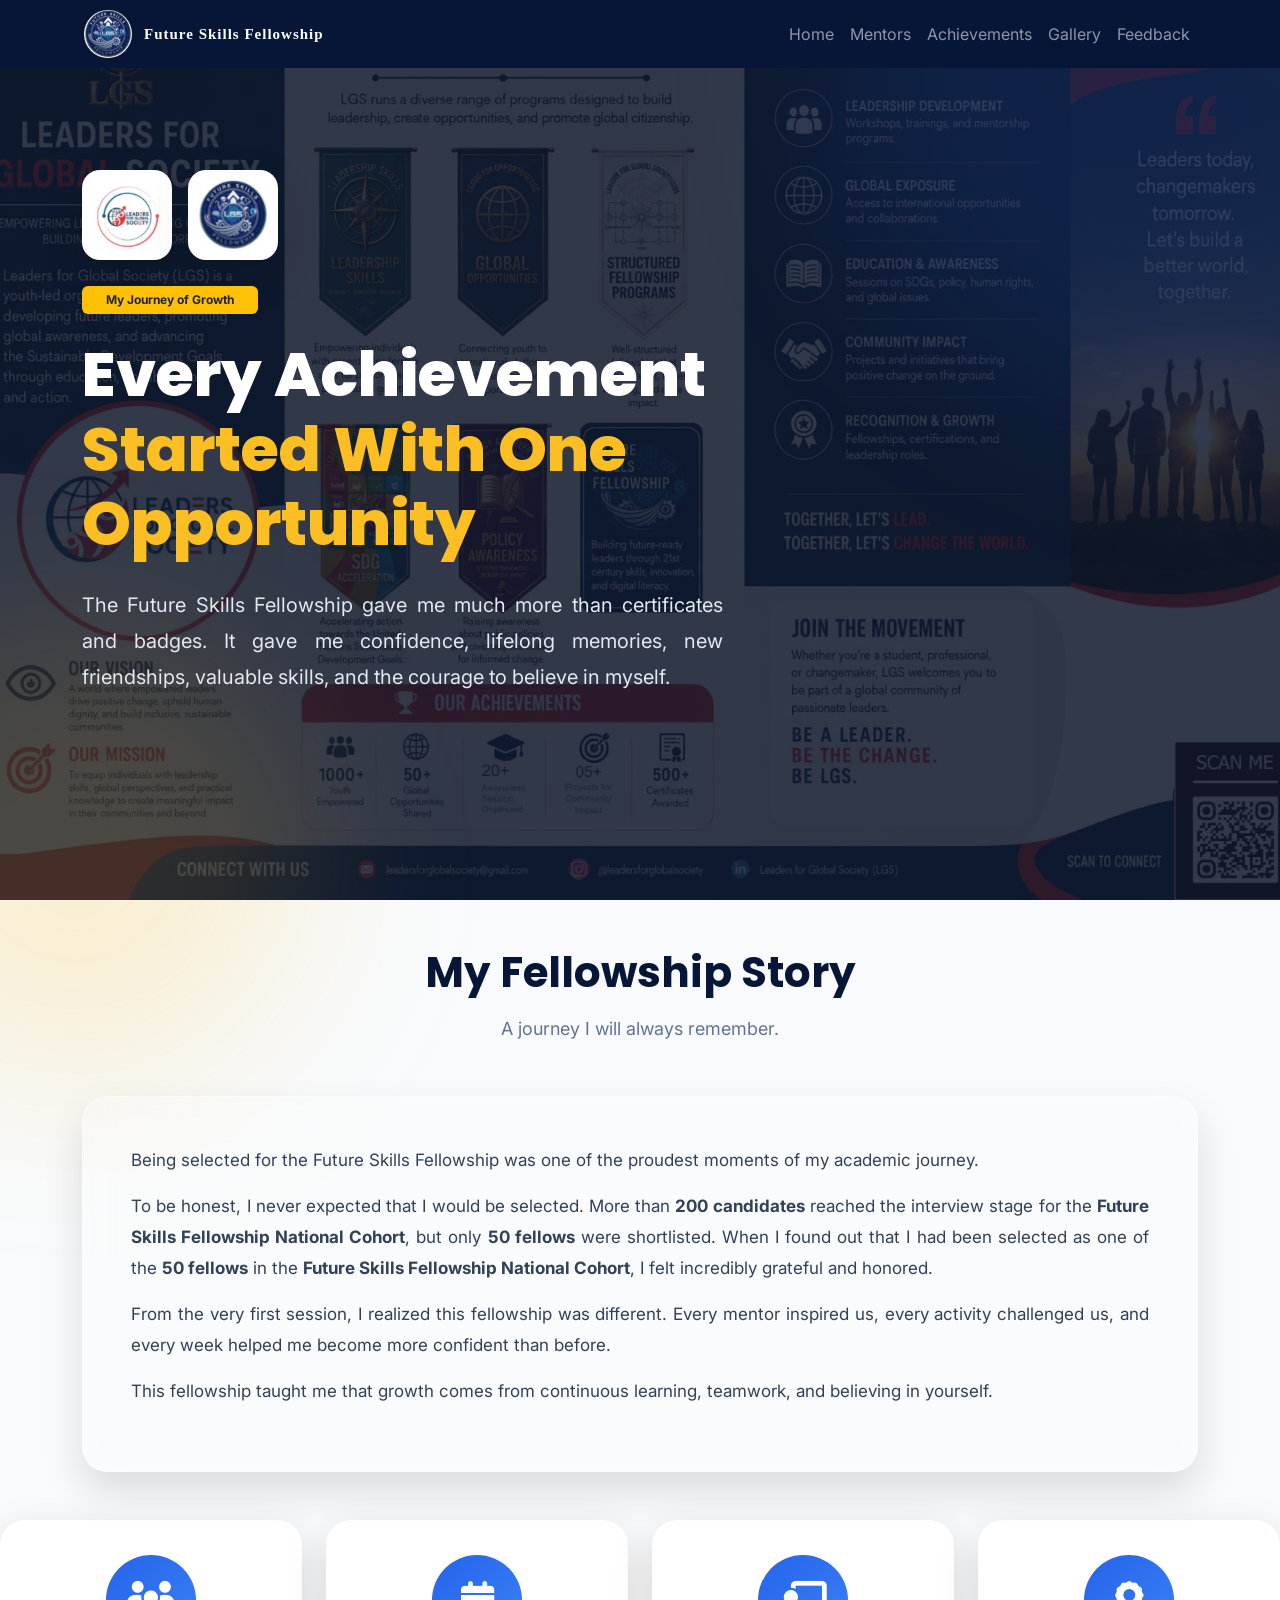
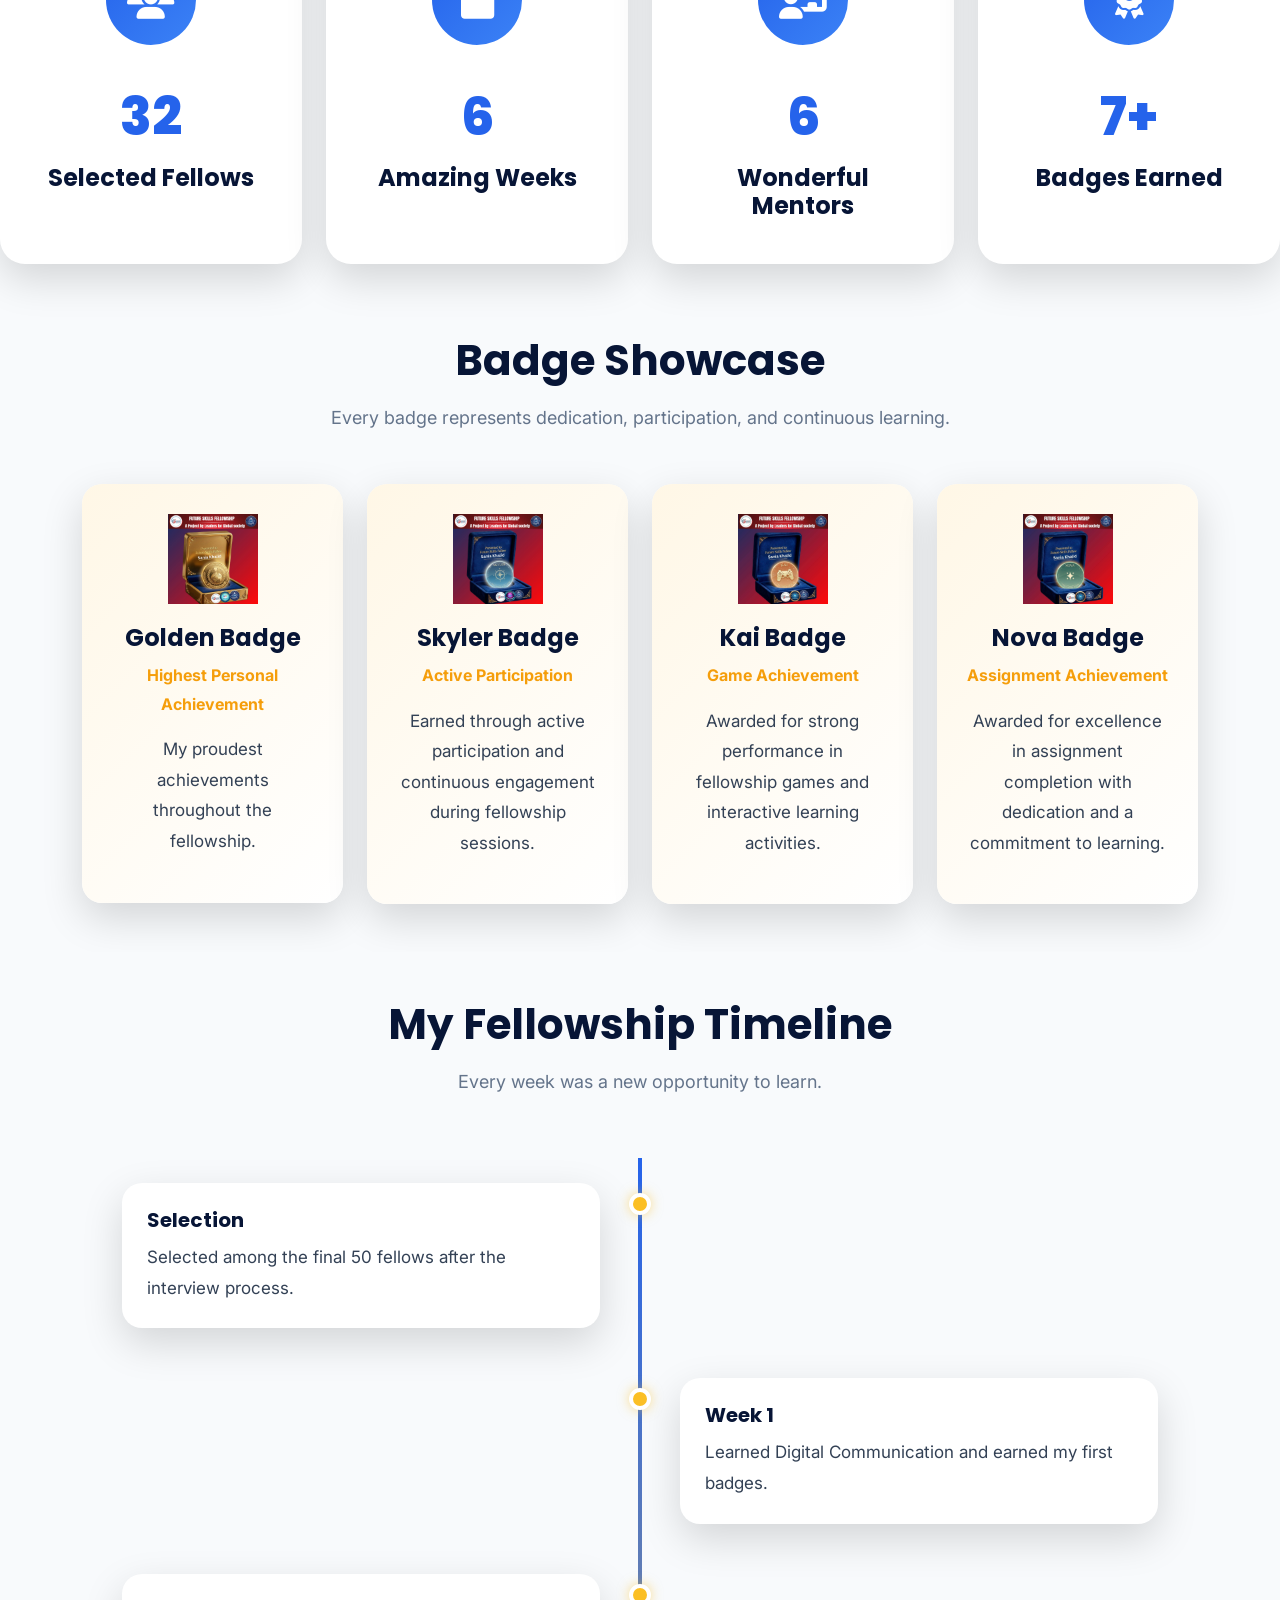
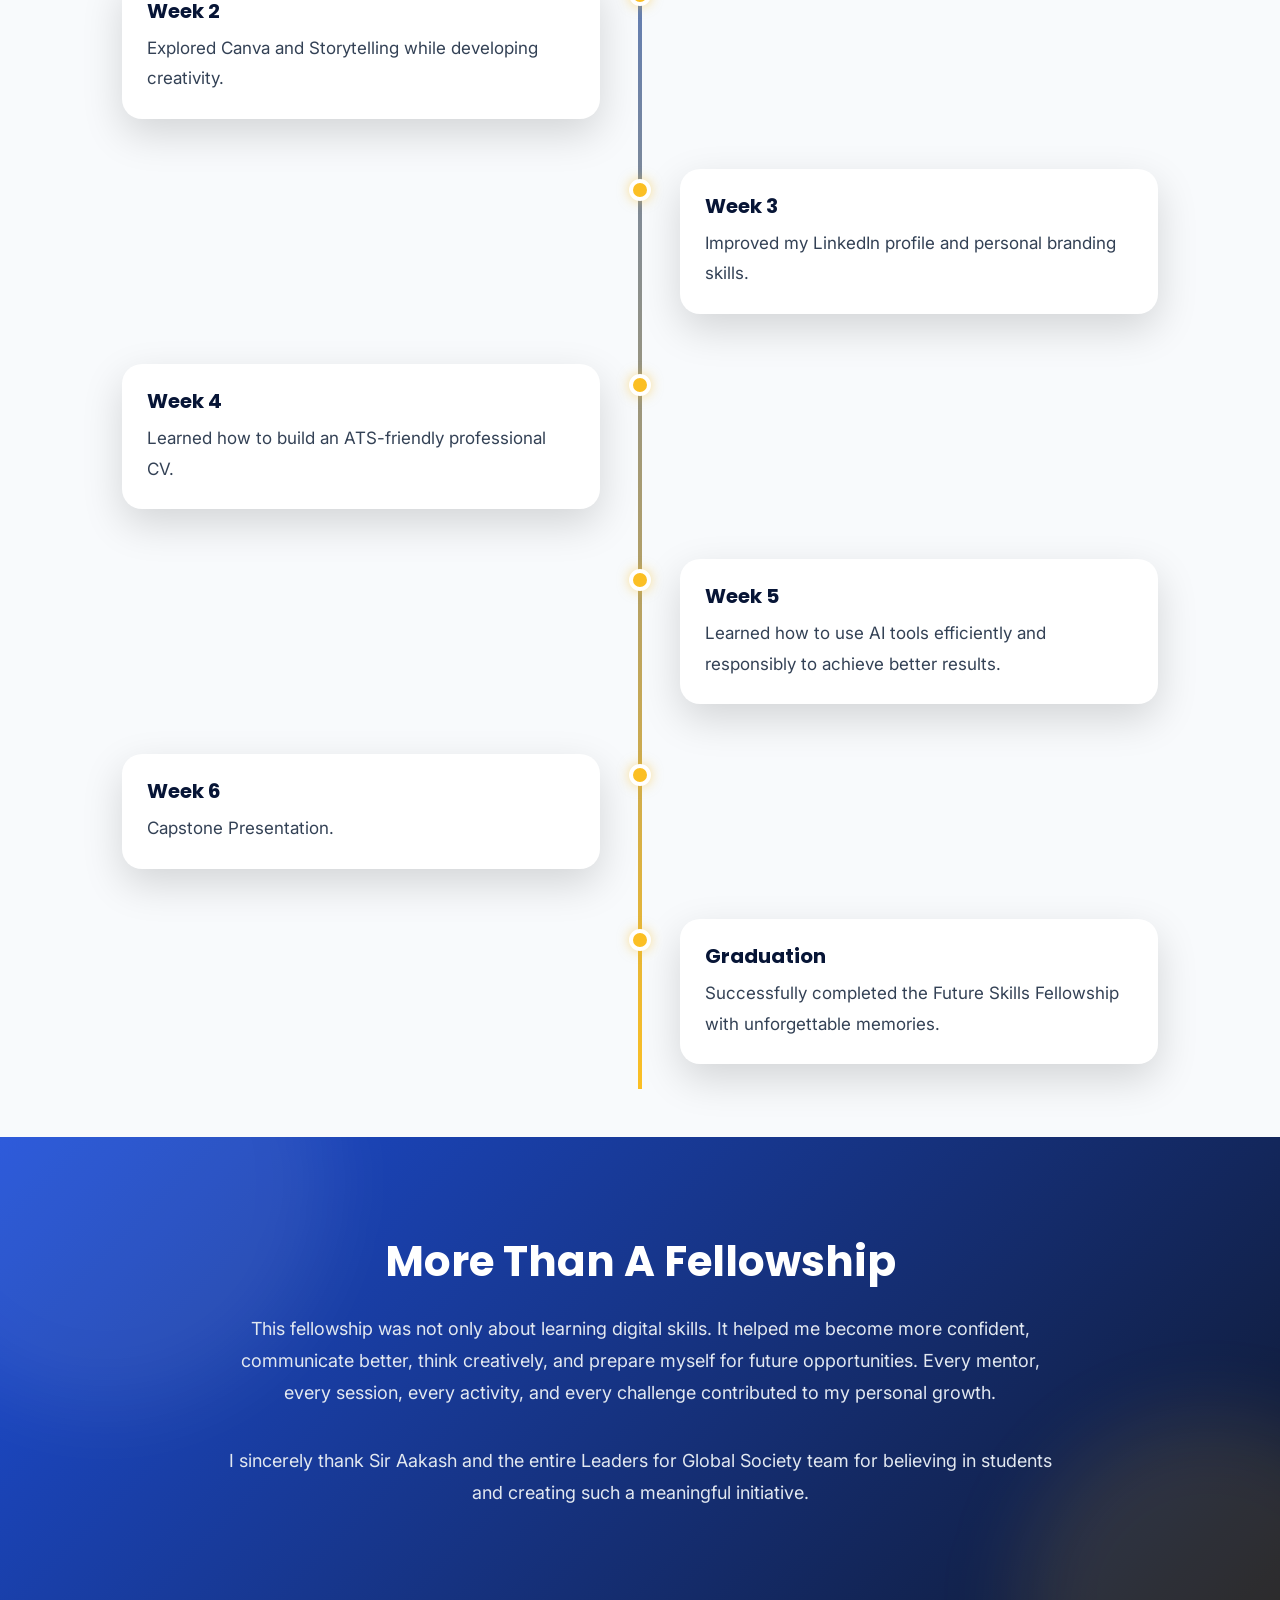
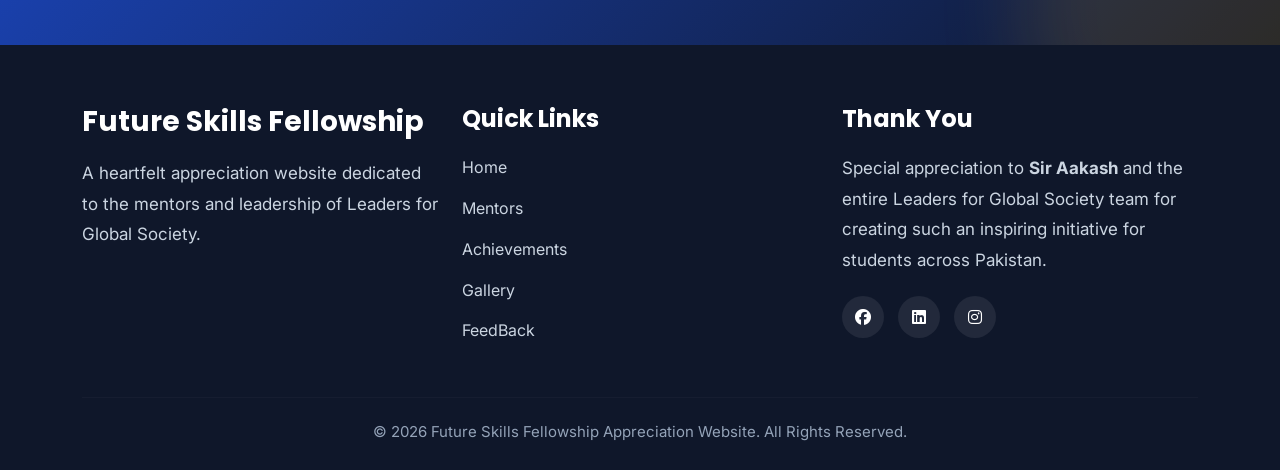
<file: achievements.html>
<!DOCTYPE html>
<html lang="en">

<head>

    <meta charset="UTF-8">
    <meta name="viewport" content="width=device-width, initial-scale=1.0">

    <title>My Journey | Future Skills Fellowship</title>

    <!-- Google Fonts -->
    <link
        href="https://fonts.googleapis.com/css2?family=Poppins:wght@300;400;500;600;700;800&family=Inter:wght@300;400;500;600&display=swap"
        rel="stylesheet">

    <!-- Bootstrap -->
    <link href="https://cdn.jsdelivr.net/npm/bootstrap@5.3.3/dist/css/bootstrap.min.css" rel="stylesheet">

    <!-- Font Awesome -->
    <link rel="stylesheet" href="https://cdnjs.cloudflare.com/ajax/libs/font-awesome/6.6.0/css/all.min.css">

    <!-- AOS -->
    <link href="https://unpkg.com/aos@2.3.4/dist/aos.css" rel="stylesheet">

    <link rel="stylesheet" href="style.css">

</head>

<body>

    <!--================ NAVBAR ================-->

    <nav class="navbar navbar-expand-lg navbar-dark fixed-top">

    <div class="container">

        <!-- Navbar Top Row -->
        <div class="navbar-top">

            <div class="navbar-left">

                <!--<img src="images/LGS.jpeg" class="logo-pill">-->

                <img src="images/FSF.jpeg" class="logo-pill">

                <a class="navbar-brand fw-bold" href="#">
                    Future Skills Fellowship
                </a>

            </div>

            <!-- Hamburger -->
            <button class="navbar-toggler"
                type="button"
                data-bs-toggle="collapse"
                data-bs-target="#navbar"
                aria-controls="navbar"
                aria-expanded="false"
                aria-label="Toggle navigation">

                <span class="navbar-toggler-icon"></span>

            </button>

        </div>


        <!-- Navigation Menu -->
        <div class="collapse navbar-collapse" id="navbar">

            <ul class="navbar-nav ms-auto">

                <li class="nav-item">
                    <a class="nav-link" href="index.html"> Home </a>
                </li>

                <li class="nav-item">
                    <a href="mentors.html" class="nav-link">Mentors</a>
                </li>

                <li class="nav-item">
                    <a href="achievements.html" class="nav-link">Achievements</a>
                </li>

                <li class="nav-item">
                    <a href="gallery.html" class="nav-link">Gallery</a>
                </li>

                <li class="nav-item">
                    <a class="nav-link" href="fellow-speak.html">
                        Feedback
                    </a>
                </li>

            </ul>

        </div>

    </div>

</nav>

    <!--================ HERO ================-->

    <section class="hero">

        <div class="container">

            <div class="row align-items-center">

                <div class="col-lg-7" data-aos="fade-right">
                    <div class="d-flex align-items-center mb-4">

                    <!-- LGS Logo -->
                    <img src="images/LGS.jpeg"
                        alt="LGS Logo"
                        class="logo me-3">

                    <!-- FSF Logo -->
                    <img src="images/FSF.jpeg"
                        alt="FSF Logo"
                        class="logo">

                </div>

                    <span class="badge bg-warning text-dark px-4 py-2 mb-4">

                        My Journey of Growth

                    </span>

                    <h1>

                        Every Achievement

                        <span>

                            Started With One Opportunity

                        </span>

                    </h1>

                    <p class="p1">

                        The Future Skills Fellowship gave me much more than
                        certificates and badges.

                        It gave me confidence, lifelong memories,
                        new friendships, valuable skills,
                        and the courage to believe in myself.

                    </p>

                </div>

               

            </div>

        </div>

    </section>

    <!--================ STORY ================-->

    <section class="py-5">

        <div class="container">

            <div class="text-center mb-5">

                <h2 class="section-title">

                    My Fellowship Story

                </h2>

                <p class="section-subtitle">

                    A journey I will always remember.

                </p>

            </div>

            <div class="glass-card p-5">

                <p class="p1">

                    Being selected for the Future Skills Fellowship was one of the
                    proudest moments of my academic journey.

                </p>

                <p class="p1">

                    To be honest, I never expected that I would be selected.

                     More than <strong>200 candidates</strong> reached the interview stage for the
                    <strong>Future Skills Fellowship National Cohort</strong>, but only
                   <strong>50 fellows</strong> were shortlisted.

                  When I found out that I had been selected as one of the <strong>50 fellows</strong> in the
                <strong>Future Skills Fellowship National Cohort</strong>, I felt incredibly grateful and honored.

                </p>

                <p class="p1">

                    From the very first session,
                    I realized this fellowship was different.

                    Every mentor inspired us,
                    every activity challenged us,
                    and every week helped me become
                    more confident than before.

                </p>

                <p class="p1">

                    This fellowship taught me that growth comes from
                    continuous learning, teamwork,
                    and believing in yourself.

                </p>

            </div>

        </div>

    </section>

    <!--================ COUNTERS ================-->

    <div class="row text-center">

    <div class="col-lg-3 col-md-6 mb-4">
        <div class="achievement-card">
            <i class="fas fa-users"></i>
            <div class="counter" data-target="50">0</div>
            <h4>Selected Fellows</h4>
        </div>
    </div>

    <div class="col-lg-3 col-md-6 mb-4">
        <div class="achievement-card">
            <i class="fas fa-calendar"></i>
            <div class="counter" data-target="6">0</div>
            <h4>Amazing Weeks</h4>
        </div>
    </div>

    <div class="col-lg-3 col-md-6 mb-4">
        <div class="achievement-card">
            <i class="fas fa-chalkboard-teacher"></i>
            <div class="counter" data-target="6">0</div>
            <h4>Wonderful Mentors</h4>
        </div>
    </div>

    <div class="col-lg-3 col-md-6 mb-4">
        <div class="achievement-card">
            <i class="fas fa-award"></i>
            <div class="counter" data-target="7">0</div>
            <h4>Badges Earned</h4>
        </div>
    </div>

</div>

    <!--================ BADGE SHOWCASE ================-->

    <section class="py-5">

        <div class="container">

            <div class="text-center mb-5" data-aos="fade-up">

                <h2 class="section-title">
                    Badge Showcase
                </h2>

                <p class="section-subtitle">
                    Every badge represents dedication, participation, and continuous learning.
                </p>

            </div>

            <div class="row g-4">

                <!-- Golden Badge -->

                <div class="col-lg-3 col-md-6">

                    <div class="badge-card text-center">

                        <img src="images/goldenbadge.jpeg" alt="Golden Badge">

                        <h4>Golden Badge</h4>

                        <span>Highest Personal Achievement</span>

                        <p class="mt-3">

                        
                            My proudest achievements throughout the fellowship.

                        </p>

                    </div>

                </div>

                <!-- Skyler -->

                <div class="col-lg-3 col-md-6">

                    <div class="badge-card text-center">

                        <img src="images/skyler.jpeg" alt="Skyler Badge">

                        <h4>Skyler Badge</h4>

                        <span>Active Participation</span>

                        <p class="mt-3">

                            Earned through active participation
                            and continuous engagement
                            during fellowship sessions.

                        </p>

                    </div>

                </div>

                <!-- Kai -->

                <div class="col-lg-3 col-md-6">

                    <div class="badge-card text-center">

                        <img src="images/kai.jpeg" alt="Kai Badge">

                        <h4>Kai Badge</h4>

                        <span>Game Achievement</span>

                        <p  class="mt-3">

                            Awarded for strong performance
                            in fellowship games and interactive
                            learning activities.

                        </p>

                    </div>

                </div>

                <!-- Nova -->

                <div class="col-lg-3 col-md-6">

                    <div class="badge-card text-center">

                        <img src="images/nova.jpeg" alt="Nova Badge">

                        <h4>Nova Badge</h4>

                        <span>Assignment Achievement</span>

                        <p  class="mt-3">

                        Awarded for excellence
                        in assignment completion with dedication
                       and a commitment to learning.



                        </p>

                    </div>

                </div>

            </div>

        </div>

    </section>


    <!--================ TIMELINE ================-->

    <section class="py-5 bg-light">

        <div class="container">

            <div class="text-center mb-5">

                <h2 class="section-title">

                    My Fellowship Timeline

                </h2>

                <p class="section-subtitle">

                    Every week was a new opportunity to learn.

                </p>

            </div>

            <div class="timeline">

                <div class="timeline-item">

                    <div class="timeline-dot"></div>

                    <div class="timeline-content">

                        <h5>Selection</h5>

                        <p>

                            Selected among the final 50 fellows after the interview process.
                            

                        </p>

                    </div>

                </div>

                <div class="timeline-item">

                    <div class="timeline-dot"></div>

                    <div class="timeline-content">

                        <h5>Week 1</h5>

                        <p>

                            Learned Digital Communication and earned my first badges.

                        </p>

                    </div>

                </div>

                <div class="timeline-item">

                    <div class="timeline-dot"></div>

                    <div class="timeline-content">

                        <h5>Week 2</h5>

                        <p>

                            Explored Canva and Storytelling while developing creativity.

                        </p>

                    </div>

                </div>

                <div class="timeline-item">

                    <div class="timeline-dot"></div>

                    <div class="timeline-content">

                        <h5>Week 3</h5>

                        <p>

                            Improved my LinkedIn profile and personal branding skills.

                        </p>

                    </div>

                </div>

                <div class="timeline-item">

                    <div class="timeline-dot"></div>

                    <div class="timeline-content">

                        <h5>Week 4</h5>

                        <p>

                            Learned how to build an ATS-friendly professional CV.

                        </p>

                    </div>

                </div>
                 <div class="timeline-item">

                    <div class="timeline-dot"></div>

                    <div class="timeline-content">

                        <h5>Week 5</h5>

                        <p>

                             Learned how to use AI tools efficiently and responsibly to achieve better results.

                        </p>

                    </div>

                </div>
                 <div class="timeline-item">

                    <div class="timeline-dot"></div>

                    <div class="timeline-content">

                        <h5>Week 6</h5>

                        <p>

                             Capstone Presentation.

                        </p>

                    </div>

                </div>

                <div class="timeline-item">

                    <div class="timeline-dot"></div>

                    <div class="timeline-content">

                        <h5>Graduation</h5>

                        <p>

                            Successfully completed the Future Skills Fellowship with unforgettable memories.

                        </p>

                    </div>

                </div>

            </div>

        </div>

    </section>


    <!--================ FINAL MESSAGE ================-->

    <section class="cta-section">

        <div class="container text-center">

            <h2>

                More Than A Fellowship

            </h2>

            <p>

                This fellowship was not only about learning digital skills.

                It helped me become more confident, communicate better,
                think creatively, and prepare myself for future opportunities.

                Every mentor, every session, every activity,
                and every challenge contributed to my personal growth.

            </p>

            <p>

                I sincerely thank Sir Aakash and the entire Leaders for Global Society team
                for believing in students and creating such a meaningful initiative.

            </p>

        </div>

    </section>


    <!--================ FOOTER ================-->

    
<footer class="footer">

    <div class="container">

        <div class="row gy-4 text-center text-lg-start">

            <!-- About -->
            <div class="col-lg-4 col-md-6">

                <h3>Future Skills Fellowship</h3>

                <p>
                    A heartfelt appreciation website dedicated to the mentors
                    and leadership of Leaders for Global Society.
                </p>

               <!-- <a href="https://leadersforglobalsociety.com/" target="_blank" class="footer-btn">
                    Visit LGS Website
                </a>-->

            </div>

            <!-- Quick Links -->
            <div class="col-lg-4 col-md-6">

                <h4>Quick Links</h4>

                <ul class="footer-links">

                    <li><a href="index.html">Home</a></li>
                    <li><a href="mentors.html">Mentors</a></li>
                    <li><a href="achievements.html">Achievements</a></li>
                    <li><a href="gallery.html">Gallery</a></li>
                     <li><a href="fellow-speak.html">FeedBack</a></li>
                    
                    

                </ul>

            </div>

            <!-- Thank You -->
            <div class="col-lg-4 col-md-12">

                <h4>Thank You</h4>

                <p>
                    Special appreciation to
                    <strong>Sir Aakash</strong> and the entire
                    Leaders for Global Society team for creating
                    such an inspiring initiative for students
                    across Pakistan.
                </p>

                <div class="social-links">

                    <a href="https://www.facebook.com/share/19L5i7r3ee/" target="_blank">
                        <i class="fab fa-facebook"></i>
                    </a>

                    <a href="https://www.linkedin.com/company/leaders-for-global-society-lgs/" target="_blank">
                        <i class="fab fa-linkedin"></i>
                    </a>

                    <a href="https://www.instagram.com/leadersforglobalsociety.lgs?igsh=OTRndDU2OW9kaGQx" target="_blank">
                        <i class="fab fa-instagram"></i>
                    </a>

                </div>

            </div>

        </div>

        <hr>

        <div class="copyright text-center">

            © 2026 Future Skills Fellowship Appreciation Website. All Rights Reserved.

            <br>

            

        </div>

    </div>

</footer>



    <!--================ JAVASCRIPT ================-->

    <script src="https://cdn.jsdelivr.net/npm/bootstrap@5.3.3/dist/js/bootstrap.bundle.min.js"></script>

    <script src="https://unpkg.com/aos@2.3.4/dist/aos.js"></script>

    <script>
        AOS.init({
            duration: 1000,
            once: true
        });
    </script>

    <script>/*========== Counter section ==========*/
document.addEventListener("DOMContentLoaded", () => {

    const counters = document.querySelectorAll(".counter");

    const observer = new IntersectionObserver((entries, observer) => {

        entries.forEach(entry => {

            if (!entry.isIntersecting) return;

            const counter = entry.target;
            const target = +counter.getAttribute("data-target");

            let count = 0;
            const speed = 40;

            const updateCounter = () => {

                if (count < target) {

                    count++;
                    counter.textContent = count;

                    setTimeout(updateCounter, speed);

                } else {

                    if (target === 7) {
                        counter.textContent = "7+";
                    } else {
                        counter.textContent = target;
                    }

                }

            };

            updateCounter();

            observer.unobserve(counter);

        });

    }, {
        threshold: 0.5
    });

    counters.forEach(counter => observer.observe(counter));

});

</script>

</body>

</html>
</file>
<file: style.css>
@import url('https://fonts.googleapis.com/css2?family=Poppins:wght@300;400;500;600;700;800&family=Inter:wght@300;400;500;600&display=swap');


/*=========================
        ROOT VARIABLES
=========================*/

:root {

    --primary: #071536;

    --secondary: #2563EB;

    --accent: #FBBF24;

    --white: #ffffff;

    --dark: #020617;

    --light: #F8FAFC;

    --gray: #64748B;

    --text: #334155;

    --glass: rgba(255, 255, 255, .15);

    --border: rgba(255, 255, 255, .25);

    --shadow: 0 15px 40px rgba(0, 0, 0, .15);

    --radius: 22px;

}


/*=========================
        RESET
=========================*/

* {

    margin: 0;

    padding: 0;

    box-sizing: border-box;

}

html {

    scroll-behavior: smooth;

    overflow-x: hidden;

}

body {

    font-family: 'Inter', sans-serif;

    background: var(--light);

    color: var(--text);

    overflow-x: hidden;

    line-height: 1.8;

}


/*=========================
SCROLLBAR
=========================*/

::-webkit-scrollbar {

    width: 10px;

}

::-webkit-scrollbar-track {

    background: #E2E8F0;

}

::-webkit-scrollbar-thumb {

    background: linear-gradient(var(--secondary), var(--accent));

    border-radius: 20px;

}

::-webkit-scrollbar-thumb:hover {

    background: var(--primary);

}


/*=========================
TEXT
=========================*/

h1,
h2,
h3,
h4,
h5 {

    font-family: 'Poppins', sans-serif;

    font-weight: 700;

    color: var(--primary);
    

}

.center 
{
    text-align: center;
}
p {

    font-size: 17px;

    color: var(--text);
    

}
.p1 {
    text-align: justify;
}

a {

    text-decoration: none;

    transition: .35s;

}

img {

    max-width: 100%;

    display: block;

}


/*=========================
SECTION
=========================*/

section {

    padding: 100px 0;

    position: relative;

}


/*=========================
BACKGROUND SHAPES
=========================*/

body::before {

    content: "";

    position: fixed;

    top: -250px;

    right: -180px;

    width: 550px;

    height: 550px;

    background: #2563EB20;

    border-radius: 50%;

    filter: blur(80px);

    z-index: -2;

}

body::after {

    content: "";

    position: fixed;

    bottom: -180px;

    left: -150px;

    width: 450px;

    height: 450px;

    background: #FBBF2430;

    border-radius: 50%;

    filter: blur(90px);

    z-index: -2;

}


/*=========================
NAVBAR
=========================*/

/*.navbar {

    background: #071536;

    backdrop-filter: blur(18px);

    padding: 18px 0;

    transition: .4s;

}

.navbar.scrolled {

    padding: 12px 0;

    background: #071536;

}

.navbar-brand {

    font-size: 25px;

    font-weight: 700;

    color: #fff !important;

    letter-spacing: 1px;
    
     font-family:Cambria, Cochin, Georgia, Times, 'Times New Roman', serif ;
}

.nav-link {

    color: #fff !important;

    margin-left: 18px;

    font-weight: 500;

    position: relative;

}

.nav-link::after {

    content: "";

    position: absolute;

    left: 0;

    bottom: -8px;

    width: 0;

    height: 3px;

    background: var(--accent);

    transition: .4s;

}

.nav-link:hover::after {

    width: 100%;

}

.nav-link:hover {

    color: var(--accent) !important;

}*/
.navbar {
    background: #071536;
}

.navbar-top {
    width: 100%;
    display: flex;
    align-items: center;
    justify-content: space-between;
}

.navbar-left {
    display: flex;
    align-items: center;
    gap: 10px;
    min-width: 0;
}

.logo-pill {
    width: 55px;
    height: 55px;
    object-fit: contain;
    border-radius: 50%;
    flex-shrink: 0;
    gap: 5px;
}

.navbar-brand {
    font-size: 15px;
    font-weight: 700;
    color: #fff !important;
    letter-spacing: 1px;
    font-family: Cambria, Cochin, Georgia, Times, 'Times New Roman', serif;
    margin: 0;
    white-space: nowrap;
}

.navbar-toggler {
    flex-shrink: 0;
    margin-left: 15px;
}
/*=========================
BUTTON
=========================*/

.btn {

    padding: 14px 36px;

    border-radius: 50px;

    font-weight: 600;

    transition: .4s;

}

.btn-warning {

    background: linear-gradient(135deg, #4f55ff, #FBBF24);

    border: none;

    color: #111827;

}

.btn-warning:hover {

    transform: translateY(-6px);

    box-shadow: 0 15px 35px rgba(251, 191, 36, .45);

}

.btn-primary {

    background: linear-gradient(135deg, #2563EB, #1D4ED8);

    border: none;

}

.btn-primary:hover {

    transform: translateY(-6px);

    box-shadow: 0 15px 35px rgba(37, 99, 235, .4);

}


/*=========================
HERO
=========================*/

.hero {

    min-height: 100vh;

    display: flex;

    align-items: center;

    background:

        linear-gradient(rgba(15, 23, 42, .85),

            rgba(15, 23, 42, .85)),

        url("images/hero.jpeg");

    background-size: cover;

    background-position: center;

    position: relative;

    overflow: hidden;

}

.hero::before {

    content: "";

    position: absolute;

    width: 700px;

    height: 700px;

    border-radius: 50%;

    background: #2563EB20;

    top: -280px;

    right: -250px;

    filter: blur(80px);

}

.hero::after {

    content: "";

    position: absolute;

    width: 500px;

    height: 500px;

    border-radius: 50%;

    background: #FBBF2420;

    bottom: -220px;

    left: -180px;

    filter: blur(80px);

}

.hero .container {

    position: relative;

    z-index: 5;

}

.logo {

    width: 90px;

    height: 90px;

    object-fit: contain;

    padding: 10px;

    background: #fff;

    border-radius: 18px;

    box-shadow: var(--shadow);

    transition: .5s;

}

.logo:hover {

    transform: rotate(8deg) scale(1.05);

}

.hero h1 {

    font-size: 62px;

    font-weight: 800;

    line-height: 1.2;

    color: #fff;

    margin-bottom: 25px;

}

.hero h1 span {

    color: var(--accent);

}

.hero p {

    font-size: 20px;

    color: #E2E8F0;

    margin-bottom: 35px;

    max-width: 650px;

}

.hero-image {

    animation: float 4s ease-in-out infinite;

    filter: drop-shadow(0 30px 50px rgba(0, 0, 0, .4));

}


/*=========================
FLOAT
=========================*/

@keyframes float {

    0% {

        transform: translateY(0);

    }

    50% {

        transform: translateY(-18px);

    }

    100% {

        transform: translateY(0);

    }

}


/*=========================
ABOUT
=========================*/

#about {

    /*background: #071536;*/background: white;

}

#about img {

    border-radius: 25px;

    transition: .5s;

    box-shadow: var(--shadow);

}

#about img:hover {

    transform: scale(1.03);

}

#about h2 {

    margin-bottom: 25px;

}


/*=========================
JOURNEY
=========================*/

.journey {

    background: linear-gradient(135deg, #EFF6FF, #F8FAFC);

}

.journey img {

    border-radius: 25px;

    box-shadow: var(--shadow);

    transition: .5s;

}

.journey img:hover {

    transform: scale(1.03);

}


/*=========================
SPECIAL THANKS
=========================*/

.card {

    border: none;

    border-radius: 25px;

    transition: .45s;

    overflow: hidden;

}

.card:hover {

    transform: translateY(-12px);

    box-shadow: 0 20px 45px rgba(0, 0, 0, .15);

}

.shadow-lg {

    box-shadow: 0 20px 45px rgba(0, 0, 0, .15) !important;

}


/*=========================
SECTION TITLE
=========================*/

.section-title {

    font-size: 42px;

    margin-bottom: 15px;

}

.section-subtitle {

    color: var(--gray);

    font-size: 18px;

    margin-bottom: 50px;

}


/*=========================
GLASS EFFECT
=========================*/

.glass {

    background: rgba(255, 255, 255, .18);

    backdrop-filter: blur(18px);

    border: 1px solid rgba(255, 255, 255, .25);

    border-radius: 25px;

}


/*=========================
IMAGE RADIUS
=========================*/

.rounded-4 {

    border-radius: 25px !important;

}


/*=========================
UTILITY
=========================*/

.text-warning {

    color: var(--accent) !important;

}

.bg-light {

    background: #F8FAFC !important;

}

.bg-dark {

    background: #0F172A !important;

}

/*==================================================
            PART 2A - MENTOR SECTION
==================================================*/

.mentor-card {

    background: rgba(255, 255, 255, .85);

    backdrop-filter: blur(20px);

    border: 1px solid rgba(255, 255, 255, .25);

    border-radius: 25px;

    overflow: hidden;

    transition: .45s ease;

    position: relative;

}

.mentor-card::before {

    content: "";

    position: absolute;

    width: 100%;

    height: 5px;

    top: 0;

    left: 0;

    background: linear-gradient(90deg, var(--secondary), var(--accent));

}

.mentor-card:hover {

    transform: translateY(-12px);

    box-shadow: 0 25px 50px rgba(37, 99, 235, .18);

}

.mentor-card img {

    width: 100%;

    height: 330px;

    object-fit: cover;

    transition: .6s;

}

.mentor-card:hover img {

    transform: scale(1.08);

}

.mentor-card .card-body {

    padding: 30px;

}

.mentor-card h5 {

    font-size: 24px;

    margin-bottom: 8px;

}

.mentor-card small {

    font-size: 15px;

    color: var(--secondary);

    font-weight: 600;

}

.mentor-card p {

    margin-top: 20px;

    color: var(--gray);

    line-height: 1.8;

}

/*=============================
    IMAGE PLACEHOLDER
=============================*/

.image-placeholder {

    width: 180px;

    height: 180px;

    margin: auto;

    border-radius: 50%;

    background: #EEF4FF;

    border: 3px dashed var(--secondary);

    display: flex;

    align-items: center;

    justify-content: center;

    flex-direction: column;

    color: var(--secondary);

    font-weight: 600;

    transition: .4s;

}

.image-placeholder i {

    font-size: 42px;

    margin-bottom: 10px;

}

.image-placeholder:hover {

    background: var(--secondary);

    color: #fff;

}

/*=============================
SOCIAL ICONS
=============================*/

.social-icons {

    display: flex;

    justify-content: center;

    gap: 12px;

    margin-top: 18px;

}

.social-icons a {

    width: 42px;

    height: 42px;

    background: #EEF2FF;

    border-radius: 50%;

    display: flex;

    align-items: center;

    justify-content: center;

    color: var(--secondary);

    transition: .4s;

}

.social-icons a:hover {

    background: var(--secondary);

    color: white;

    transform: translateY(-5px);

}

/*=============================
QUOTE
=============================*/

.mentor-quote {

    font-style: italic;

    color: #64748B;

    border-left: 4px solid var(--accent);

    padding-left: 15px;

    margin-top: 18px;

}

/*==================================================
            ACHIEVEMENT SECTION
==================================================*/

.achievement-card {

    background: white;

    border-radius: 25px;

    padding: 35px;

    text-align: center;

    transition: .45s;

    box-shadow: var(--shadow);

    height: 100%;

}

.achievement-card:hover {

    transform: translateY(-12px);

}

.achievement-card i {

    width: 90px;

    height: 90px;

    background: linear-gradient(135deg, var(--secondary), #3B82F6);

    color: white;

    border-radius: 50%;

    display: flex;

    align-items: center;

    justify-content: center;

    font-size: 38px;

    margin: auto;

    margin-bottom: 25px;

    transition: .4s;

}

.achievement-card:hover i {

    transform: rotate(12deg) scale(1.08);

}

.achievement-card h3 {

    margin-bottom: 15px;

}

.achievement-card p {

    color: #64748B;

}

/*=============================
BADGES
=============================*/

.badge-card {

    border-radius: 20px;

    padding: 30px;

    background: linear-gradient(135deg, #FFF7E6, #FFFFFF);

    box-shadow: var(--shadow);

    transition: .4s;

}

.badge-card:hover {

    transform: scale(1.04);

}

.badge-card img {

    width: 90px;

    margin: auto;

}

.badge-card h4 {

    margin-top: 20px;

}

.badge-card span {

    color: #F59E0B;

    font-weight: 700;

}

/*=============================
COUNTER
=============================*/

.counter {

    font-size: 52px;

    font-weight: 800;

    color: var(--secondary);

    font-family: 'Poppins', sans-serif;

}

.counter-title {

    font-size: 18px;

    color: var(--gray);

}

/*=============================
TIMELINE
=============================*/

.timeline {

    position: relative;

    margin-top: 60px;

}

.timeline::before {

    content: "";

    position: absolute;

    left: 50%;

    top: 0;

    width: 4px;

    height: 100%;

    background: linear-gradient(var(--secondary), var(--accent));

    transform: translateX(-50%);

}

.timeline-item {

    position: relative;

    width: 50%;

    padding: 25px 40px;

}

.timeline-item:nth-child(odd) {

    left: 0;

    text-align: right;

}

.timeline-item:nth-child(even) {

    left: 50%;

}

.timeline-dot {

    position: absolute;

    width: 22px;

    height: 22px;

    background: var(--accent);

    border: 4px solid white;

    border-radius: 50%;

    top: 35px;

    right: -11px;

    box-shadow: 0 0 12px rgba(251, 191, 36, .5);

}

.timeline-item:nth-child(even) .timeline-dot {

    left: -11px;

}

.timeline-content {

    background: white;

    border-radius: 20px;

    padding: 25px;

    box-shadow: var(--shadow);
    text-align: left;

}

.timeline-content h5 {

    margin-bottom: 10px;

}

.timeline-content p {

    margin: 0;

}

/*=============================
SECTION DIVIDER
=============================*/

.wave-divider {

    position: absolute;

    bottom: 0;

    left: 0;

    width: 100%;

    overflow: hidden;

    line-height: 0;

}

.wave-divider svg {

    display: block;

    width: 100%;

    height: 90px;

}

/*==================================================
            PART 2B - GALLERY SECTION
==================================================*/

.gallery-section {
    background: linear-gradient(135deg, #F8FAFC, #EEF4FF);
}

.gallery-card {
    position: relative;
    overflow: hidden;
    border-radius: 24px;
    cursor: pointer;
    box-shadow: 0 15px 35px rgba(0, 0, 0, .12);
    transition: .45s;
}

.gallery-card img {
    width: 100%;
    height: 280px;
    object-fit: cover;
    transition: .6s;
}

.gallery-card:hover img {
    transform: scale(1.1);
}

.gallery-overlay {
    position: absolute;
    inset: 0;
    background: linear-gradient(to top,
            rgba(15, 23, 42, .92),
            rgba(15, 23, 42, .15));
    opacity: 0;
    display: flex;
    justify-content: center;
    align-items: center;
    flex-direction: column;
    transition: .45s;
}

.gallery-card:hover .gallery-overlay {
    opacity: 1;
}

.gallery-overlay h4 {
    color: #fff;
    margin-bottom: 10px;
}

.gallery-overlay p {
    color: #E2E8F0;
}

.gallery-card:hover {
    transform: translateY(-10px);
}


/*==================================
IMAGE SHINE EFFECT
==================================*/

.gallery-card::before {

    content: "";

    position: absolute;

    top: -120%;

    left: -40%;

    width: 60%;

    height: 220%;

    background: rgba(255, 255, 255, .28);

    transform: rotate(25deg);

    transition: .8s;

    z-index: 5;

}

.gallery-card:hover::before {

    left: 150%;

}


/*==================================================
                    CTA
==================================================*/

.cta-section {

    background: linear-gradient(135deg, #1D4ED8, #0F172A);

    color: white;

    text-align: center;

    position: relative;

    overflow: hidden;

}

.cta-section::before {

    content: "";

    position: absolute;

    width: 450px;

    height: 450px;

    border-radius: 50%;

    background: rgba(255, 255, 255, .08);

    top: -180px;

    left: -120px;

    filter: blur(40px);

}

.cta-section::after {

    content: "";

    position: absolute;

    width: 380px;

    height: 380px;

    border-radius: 50%;

    background: rgba(251, 191, 36, .12);

    bottom: -150px;

    right: -120px;

    filter: blur(40px);

}

.cta-section .container {

    position: relative;

    z-index: 2;

}

.cta-section h2 {

    color: white;

    font-size: 42px;

    margin-bottom: 25px;

}

.cta-section p {

    color: #E2E8F0;

    font-size: 18px;

    max-width: 850px;

    margin: auto;

    margin-bottom: 35px;

}


/*==================================================
                    FOOTER
==================================================*/

/*footer {

    background: #020617;

    padding: 70px 0 25px;

    color: #CBD5E1;

}

footer h3,
footer h4 {

    color: white;

    margin-bottom: 20px;

}

footer p {

    color: #94A3B8;

}

.footer-links {

    list-style: none;

    padding: 0;

}

.footer-links li {

    margin-bottom: 12px;

}

.footer-links a {

    color: #CBD5E1;

    transition: .35s;

}

.footer-links a:hover {

    color: var(--accent);

    padding-left: 8px;

}

.footer-social {

    display: flex;

    gap: 15px;

    margin-top: 20px;

}

.footer-social a {

    width: 45px;

    height: 45px;

    border-radius: 50%;

    display: flex;

    align-items: center;

    justify-content: center;

    background: #1E293B;

    color: white;

    transition: .4s;

}

.footer-social a:hover {

    background: var(--accent);

    color: #111827;

    transform: translateY(-6px);

}

.copyright {

    margin-top: 50px;

    padding-top: 20px;

    border-top: 1px solid rgba(255, 255, 255, .08);

    text-align: center;

    color: #94A3B8;

}
*/
/* Footer */

.footer{
    background:#0F172A;
    color:#fff;
    padding:60px 0 25px;
}

.footer h3,
.footer h4{
    color:#fff;
    margin-bottom:20px;
    font-weight:700;
}

.footer p{
    color:#CBD5E1;
    line-height:1.8;
}

.footer-links{
    list-style:none;
    padding:0;
    margin:0;
}

.footer-links li{
    margin-bottom:12px;
}

.footer-links a{
    color:#CBD5E1;
    text-decoration:none;
    transition:.3s;
}

.footer-links a:hover{
    color:#38BDF8;
    padding-left:6px;
}

.footer-btn{
    display:inline-block;
    margin-top:15px;
    background:#38BDF8;
    color:#fff;
    padding:10px 22px;
    border-radius:30px;
    text-decoration:none;
    transition:.3s;
}

.footer-btn:hover{
    background:#0EA5E9;
    color:#fff;
}

.social-links{
    margin-top:20px;
}

.social-links a{
    display:inline-flex;
    justify-content:center;
    align-items:center;
    width:42px;
    height:42px;
    margin-right:10px;
    border-radius:50%;
    background:rgba(255,255,255,.08);
    color:#fff;
    text-decoration:none;
    transition:.3s;
}

.social-links a:hover{
    background:#38BDF8;
    transform:translateY(-4px);
}

.footer hr{
    border-color:rgba(255,255,255,.1);
    margin:40px 0 20px;
}

.copyright{
    color:#94A3B8;
    font-size:15px;
}


/*==================================================
            BACK TO TOP BUTTON
==================================================*/

#backToTop {

    position: fixed;

    bottom: 35px;

    right: 30px;

    width: 55px;

    height: 55px;

    border: none;

    border-radius: 50%;

    background: linear-gradient(135deg, var(--secondary), var(--accent));

    color: white;

    font-size: 22px;

    cursor: pointer;

    display: flex;

    align-items: center;

    justify-content: center;

    box-shadow: 0 12px 25px rgba(0, 0, 0, .18);

    opacity: 0;

    visibility: hidden;

    transition: .4s;

    z-index: 999;

}

#backToTop.show {

    opacity: 1;

    visibility: visible;

}

#backToTop:hover {

    transform: translateY(-8px) rotate(360deg);

}


/*==================================================
            SCROLL PROGRESS BAR
==================================================*/

#progressBar {

    position: fixed;

    top: 0;

    left: 0;

    height: 5px;

    width: 0;

    background: linear-gradient(90deg,
            var(--secondary),
            var(--accent));

    z-index: 99999;

}


/*==================================================
                HOVER GLOW
==================================================*/

.glow {

    transition: .4s;

}

.glow:hover {

    box-shadow:

        0 0 20px rgba(37, 99, 235, .25),

        0 0 45px rgba(251, 191, 36, .18);

}


/*==================================================
            GLASS PANEL
==================================================*/

.glass-card {

    background: rgba(255, 255, 255, .18);

    backdrop-filter: blur(18px);

    border: 1px solid rgba(255, 255, 255, .3);

    border-radius: 25px;

    box-shadow: 0 20px 40px rgba(0, 0, 0, .12);

}


/*==================================================
            RIPPLE BUTTON EFFECT
==================================================*/

.btn {

    position: relative;

    overflow: hidden;

}

.btn span {

    position: relative;

    z-index: 2;

}

.btn::before {

    content: "";

    position: absolute;

    top: 50%;

    left: 50%;

    width: 0;

    height: 0;

    border-radius: 50%;

    background: rgba(255, 255, 255, .25);

    transform: translate(-50%, -50%);

    transition: .5s;

}

.btn:hover::before {

    width: 350px;

    height: 350px;

}


/*==================================================
                FADE ANIMATION
==================================================*/

.fade-up {

    animation: fadeUp 1s ease forwards;

}

@keyframes fadeUp {

    0% {

        opacity: 0;

        transform: translateY(40px);

    }

    100% {

        opacity: 1;

        transform: translateY(0);

    }

}


/*==================================================
            ZOOM ANIMATION
==================================================*/

.zoom {

    animation: zoomIn 1s ease;

}

@keyframes zoomIn {

    0% {

        transform: scale(.8);

        opacity: 0;

    }

    100% {

        transform: scale(1);

        opacity: 1;

    }

}


/*==================================================
            FLOATING ICONS
==================================================*/

.float-icon {

    animation: floating 4s ease-in-out infinite;

}

@keyframes floating {

    0% {

        transform: translateY(0px);

    }

    50% {

        transform: translateY(-15px);

    }

    100% {

        transform: translateY(0px);

    }

}

/*==================================================
        PART 3 - RESPONSIVE & FINAL POLISH
==================================================*/


/*==============================
        TABLETS
==============================*/

@media (max-width: 992px) {

.hero{
    padding-top:120px;
    padding-bottom:70px;
    text-align:center;
}

.hero h1{
    font-size:42px;
}

.hero p{
    font-size:18px;
    width:90%;
    margin:auto;
}

.hero-image{
    max-width:380px;
    width:100%;
    margin:40px auto 0;
}

.section-title{
    font-size:34px;
}

.logo{
    width:70px;
    height:70px;
}

.timeline::before{
    left:20px;
}

.timeline-item{
    width:100%;
    padding-left:60px;
    padding-right:10px;
    left:0!important;
}

.timeline-dot{
    left:10px!important;
}
}

/*==============================
        MOBILE
==============================*/

@media (max-width:768px){

section{
    padding:60px 0;
}

.navbar{
    padding:10px 0;
}

.navbar-brand{
    font-size:15px;
}

.nav-link{
    margin-left:0;
    text-align:center;
    padding:10px;
}

.hero{
    padding-top:100px;
    padding-bottom:60px;
    text-align:center;
}

.hero h1{
    font-size:32px;
    line-height:1.3;
}

.hero p{
    font-size:16px;
    width:95%;
    margin:20px auto;
}

.hero-image{
    width:90%;
    max-width:280px;
    margin:30px auto 0;
}

.logo{
    width:55px;
    height:55px;
}

/* Buttons */
.btn{
    width:auto;
    padding:10px 20px;
    font-size:15px;
    margin:8px;
}

/* Cards */

.card,
.mentor-card,
.gallery-card{
    padding:18px;
    margin-bottom:20px;
}

.mentor-card img{
    height:220px;
    object-fit:cover;
}

.gallery-card img{
    height:180px;
    object-fit:cover;
}

.section-title{
    font-size:28px;
}

.cta-section h2{
    font-size:28px;
}

.counter{
    font-size:30px;
}

footer{
    text-align:center;
}

.footer-social{
    justify-content:center;
}
}

/*==============================
        SMALL MOBILE
==============================*/

@media (max-width:576px){

.hero{
    padding-top:90px;
}

.hero h1{
    font-size:26px;
}

.hero p{
    font-size:15px;
}

.section-title{
    font-size:24px;
}

.hero-image{
    max-width:220px;
}

.logo{
    width:45px;
    height:45px;
}

.btn{
    padding:8px 18px;
    font-size:14px;
}

.card,
.mentor-card,
.gallery-card{
    padding:15px;
}

.mentor-card img{
    height:180px;
}

.gallery-card img{
    height:150px;
}

.image-placeholder{
    width:120px;
    height:120px;
}

.image-placeholder i{
    font-size:26px;
}

.counter{
    font-size:26px;
}
}
/*==================================================
            LOADER
==================================================*/

.loader {

    position: fixed;

    top: 0;

    left: 0;

    width: 100%;

    height: 100%;

    background: #0F172A;

    display: flex;

    justify-content: center;

    align-items: center;

    z-index: 999999;

    transition: .5s;

}

.loader.hidden {

    opacity: 0;

    visibility: hidden;

}

.loader-circle {

    width: 70px;

    height: 70px;

    border-radius: 50%;

    border: 6px solid rgba(255, 255, 255, .2);

    border-top: 6px solid var(--accent);

    animation: spin 1s linear infinite;

}

@keyframes spin {

    100% {

        transform: rotate(360deg);

    }

}


/*==================================================
        FLOATING PARTICLES
==================================================*/

.particle {

    position: absolute;

    border-radius: 50%;

    background: rgba(255, 255, 255, .12);

    animation: particleMove 15s linear infinite;

}

@keyframes particleMove {

    0% {

        transform: translateY(0);

        opacity: 0;

    }

    20% {

        opacity: 1;

    }

    80% {

        opacity: 1;

    }

    100% {

        transform: translateY(-1000px);

        opacity: 0;

    }

}


/*==================================================
        TEXT GRADIENT
==================================================*/

.gradient-text {

    background: linear-gradient(90deg,
            #2563EB,
            #3B82F6,
            #FBBF24);

    -webkit-background-clip: text;

    -webkit-text-fill-color: transparent;

}


/*==================================================
        ICON CIRCLE
==================================================*/

.icon-circle {

    width: 80px;

    height: 80px;

    border-radius: 50%;

    display: flex;

    align-items: center;

    justify-content: center;

    background: linear-gradient(135deg,
            var(--secondary),
            #60A5FA);

    color: white;

    font-size: 34px;

    margin: auto;

    margin-bottom: 20px;

    box-shadow: 0 12px 25px rgba(37, 99, 235, .25);

}


/*==================================================
        GLASS NAVBAR SHADOW
==================================================*/

.navbar.scrolled {

    box-shadow: 0 10px 30px rgba(0, 0, 0, .12);

}


/*==================================================
        HOVER SCALE
==================================================*/

.scale {

    transition: .4s;

}

.scale:hover {

    transform: scale(1.05);

}


/*==================================================
        IMAGE SHADOW
==================================================*/

.shadow-image {

    box-shadow:

        0 20px 45px rgba(0, 0, 0, .18);

    border-radius: 25px;

}


/*==================================================
        BADGE GLOW
==================================================*/

.badge-glow {

    box-shadow:

        0 0 20px rgba(251, 191, 36, .4);

}


/*==================================================
        SECTION SPACING
==================================================*/

.mt-80 {

    margin-top: 80px;

}

.mb-80 {

    margin-bottom: 80px;

}


/*==================================================
        CUSTOM SELECTION
==================================================*/

::selection {

    background: var(--accent);

    color: #111827;

}


/*==================================================
        INPUTS
==================================================*/

input,
textarea {

    width: 100%;

    padding: 15px 18px;

    border-radius: 15px;

    border: 1px solid #CBD5E1;

    outline: none;

    transition: .35s;

}

input:focus,
textarea:focus {

    border-color: var(--secondary);

    box-shadow: 0 0 15px rgba(37, 99, 235, .15);

}


/*==================================================
        COMMENT CARD
==================================================*/

.comment-card {

    background: white;

    padding: 25px;

    border-radius: 20px;

    box-shadow: var(--shadow);

    margin-bottom: 20px;

    transition: .35s;

}

.comment-card:hover {

    transform: translateY(-6px);

}


/*==================================================
        CONTACT BOX
==================================================*/

.contact-box {

    background: white;

    padding: 40px;

    border-radius: 25px;

    box-shadow: var(--shadow);

}


/*==================================================
        FINAL TRANSITIONS
==================================================*/

img,
.card,
button,
.btn,
.gallery-card,
.mentor-card {

    transition: .4s ease;

}
/*==================================================
        NAV BAR LOGO
==================================================*/
.logo-pill {
      width: 52px;
      height: 52px;
      border-radius: 999px;
      background: linear-gradient(135deg, var(--accent-soft), #22c55e);
      border: 2px solid rgba(15, 23, 42, 0.9);
      display: flex;
      align-items: center;
      justify-content: center;
      font-weight: 700;
      font-size: 0.8rem;
      text-transform: uppercase;
      letter-spacing: 0.06em;
    }

    .logo-text {
      display: flex;
      flex-direction: column;
    }

    .logo-text span:first-child {
      font-size: 0.9rem;
      font-weight: 600;
    }

    .logo-text span:last-child {
      font-size: 0.7rem;
      color: var(--text-muted);
    }
    
   /*====================================
COMMENT FORM SECTION
====================================*/

.comment-section{
    padding:100px 0;
    background:#f8f9fa;
}

.comment-card{
    background:#ffffff;
    border-radius:25px;
    padding:50px;
    border-top:5px solid #f4b400;
    box-shadow:0 15px 40px rgba(0,0,0,0.08);
    transition:0.4s ease;
}

.comment-card:hover{
    transform:translateY(-8px);
    box-shadow:0 25px 50px rgba(0,0,0,0.15);
}

/* Heading */

.comment-card h2{
    color:#222;
    font-size:2rem;
    font-weight:700;
}

.comment-card p{
    color:#777;
    font-size:16px;
}

/* Labels */

.form-label{
    font-weight:600;
    color:#222;
    margin-bottom:8px;
}

/* Inputs */

.form-control,
.form-select{
    height:55px;
    border-radius:12px;
    border:2px solid #e6e6e6;
    padding:12px 18px;
    font-size:15px;
    transition:.3s;
    box-shadow:none;
}

/* Textarea */

textarea.form-control{
    height:170px;
    resize:none;
}

/* Focus */

.form-control:focus,
.form-select:focus{
    border-color:#f4b400;
    box-shadow:0 0 15px rgba(244,180,0,.25);
}

/* Placeholder */

.form-control::placeholder{
    color:#999;
}

/* Button */

.btn-warning{
    background:#f4b400;
    border:none;
    color:#fff;
    font-weight:600;
    border-radius:50px;
    padding:14px 45px;
    transition:.3s;
}

.btn-warning:hover{
    background:#e0a800;
    color:#fff;
    transform:translateY(-3px);
    box-shadow:0 10px 25px rgba(244,180,0,.35);
}

/*====================================
DISPLAY COMMENTS
====================================*/

.comments-display{
    padding:90px 0;
    background:#ffffff;
}

.comments-display h2{
    font-size:2.2rem;
    font-weight:700;
    color:#222;
}

.comments-display p{
    color:#777;
    font-size:16px;
}

/*====================================
RESPONSIVE
====================================*/

@media (max-width:768px){

.comment-card{
    padding:30px;
}

.comment-card h2{
    font-size:1.8rem;
}

.btn-warning{
    width:100%;
}

}
.h5 {
    text-align: left;
}
</file>
